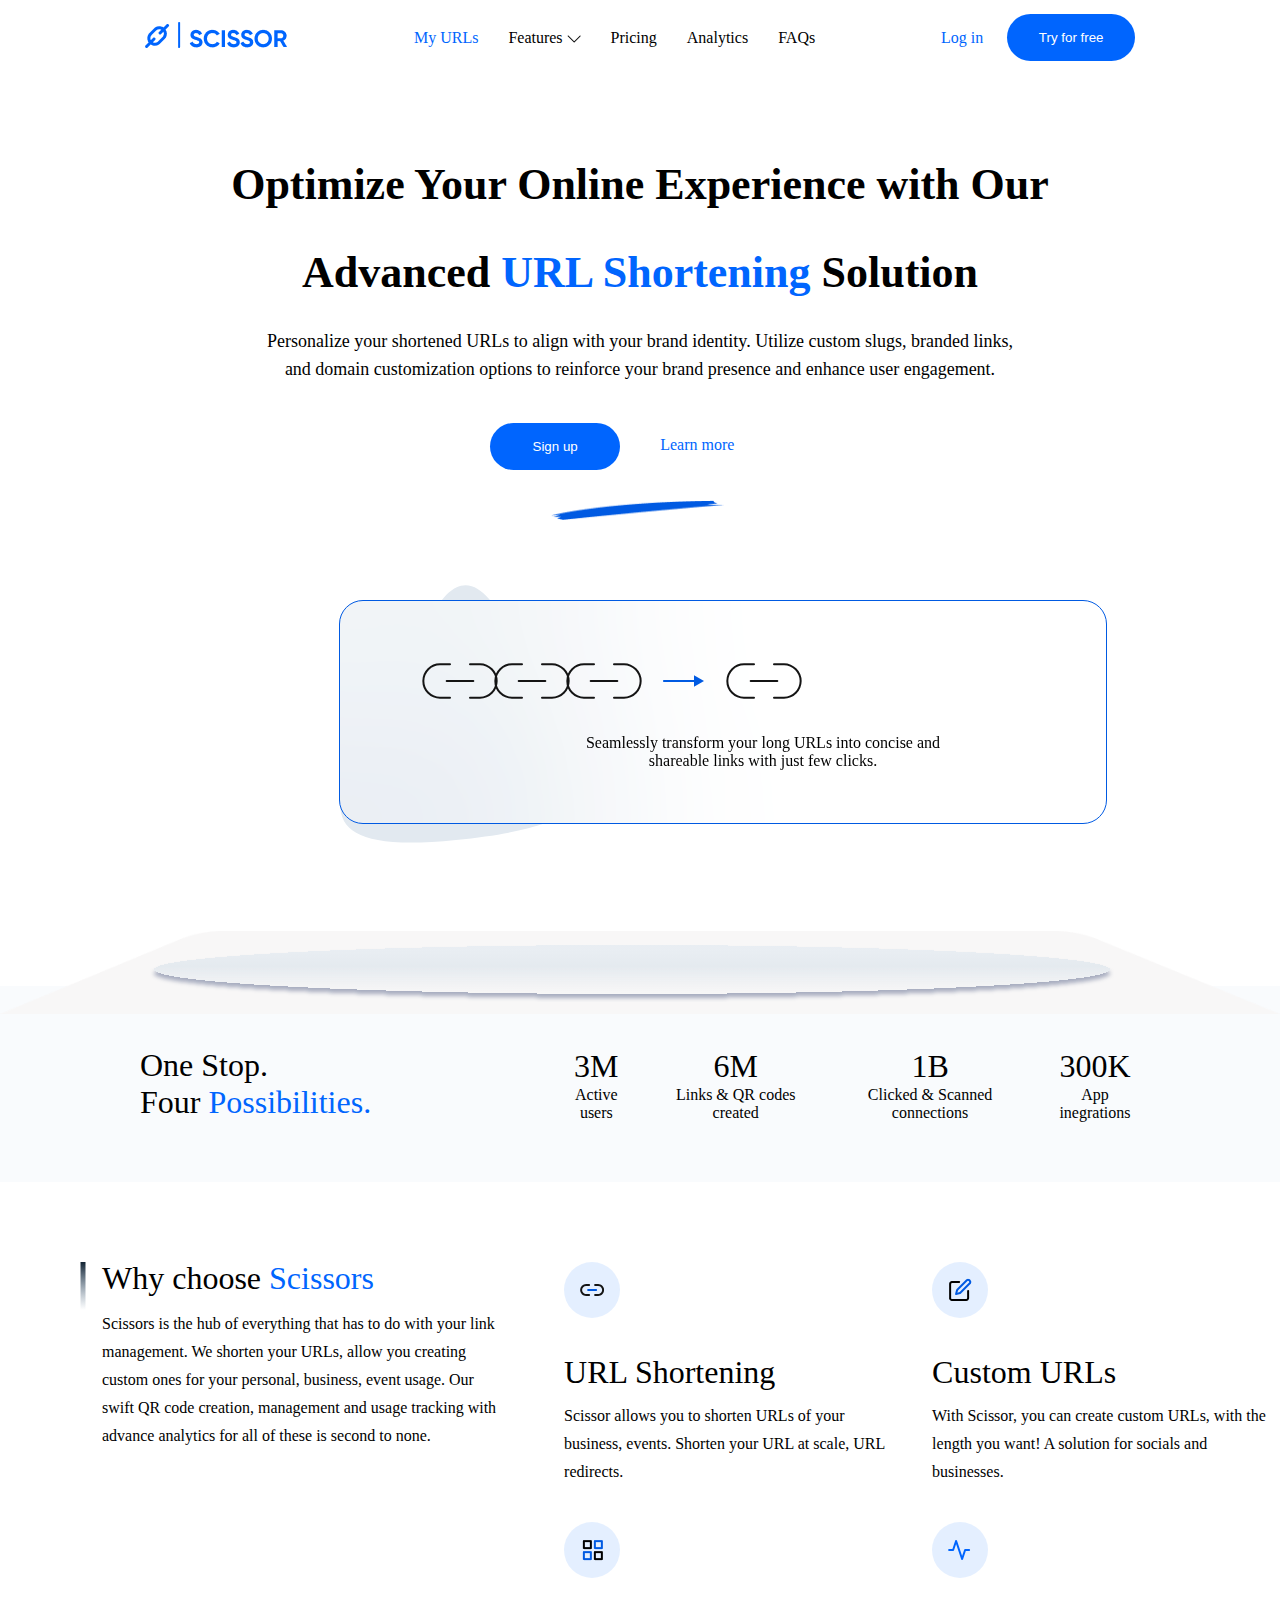
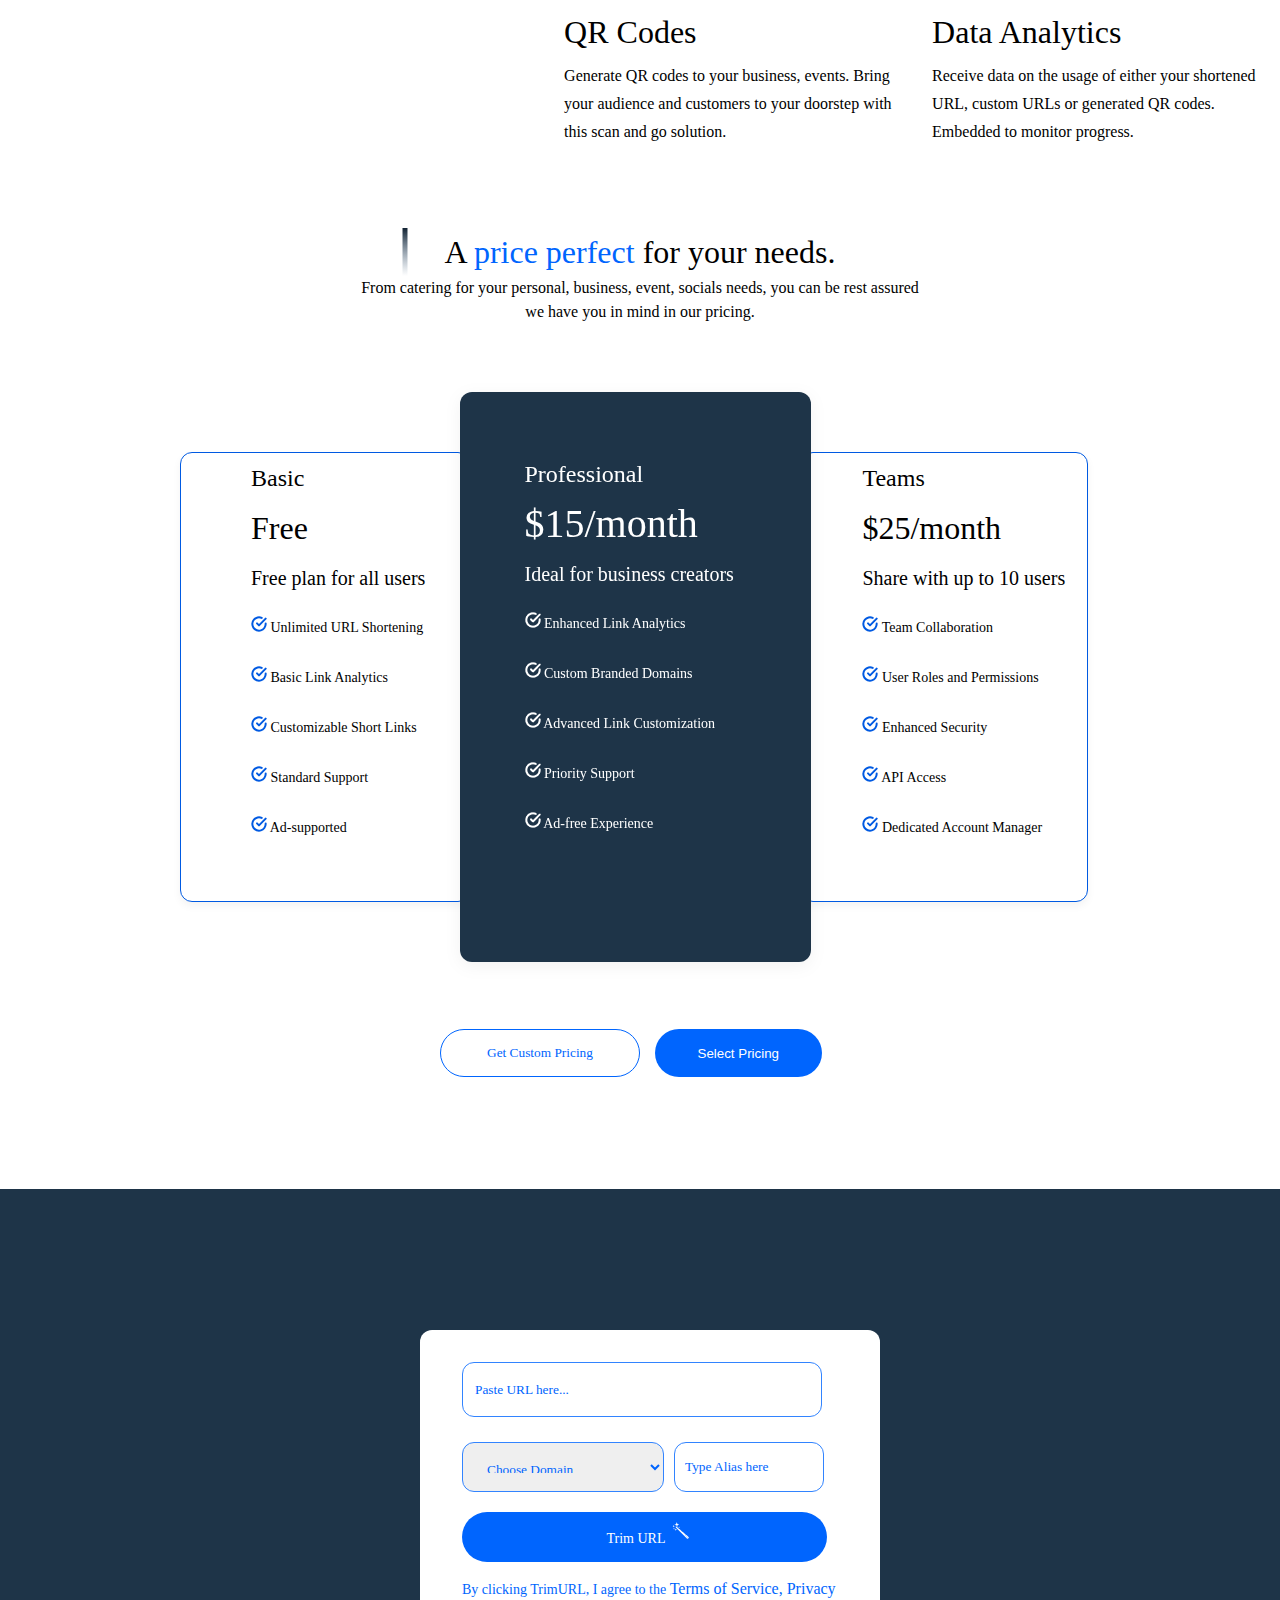
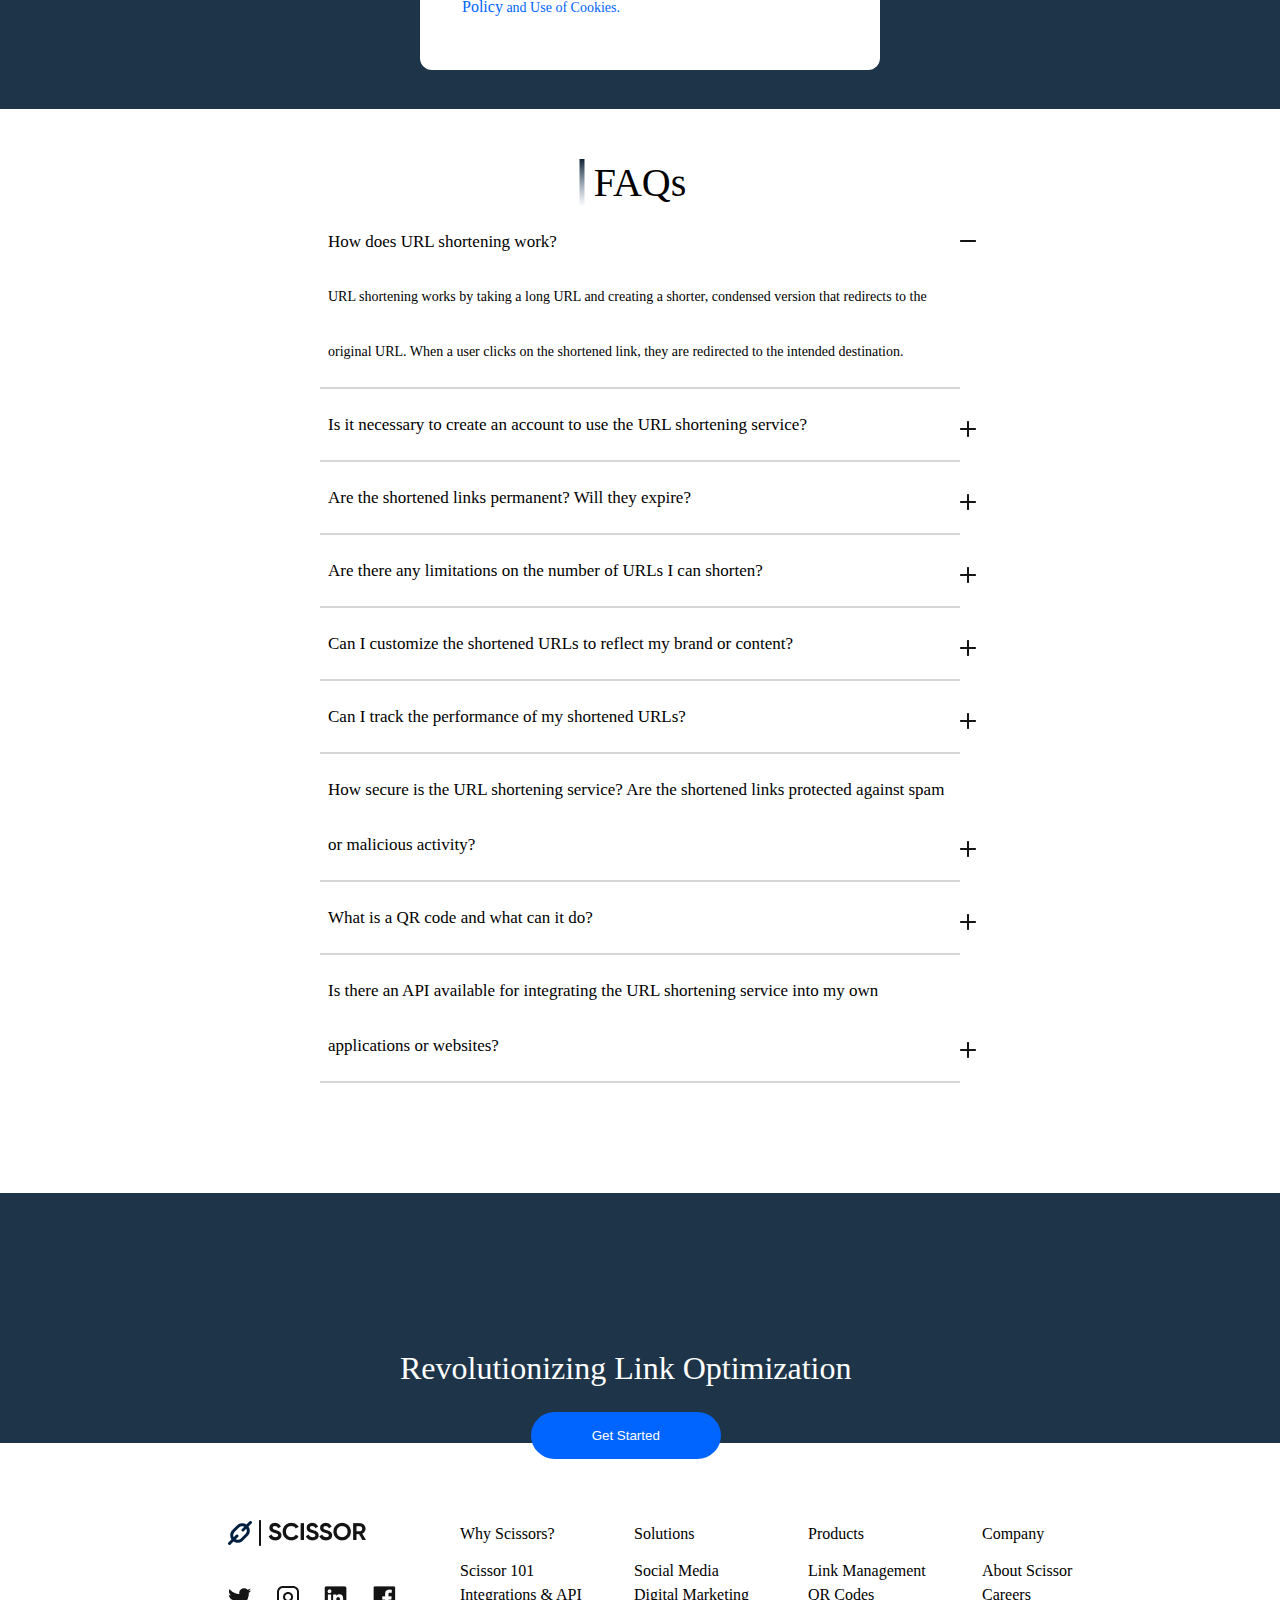
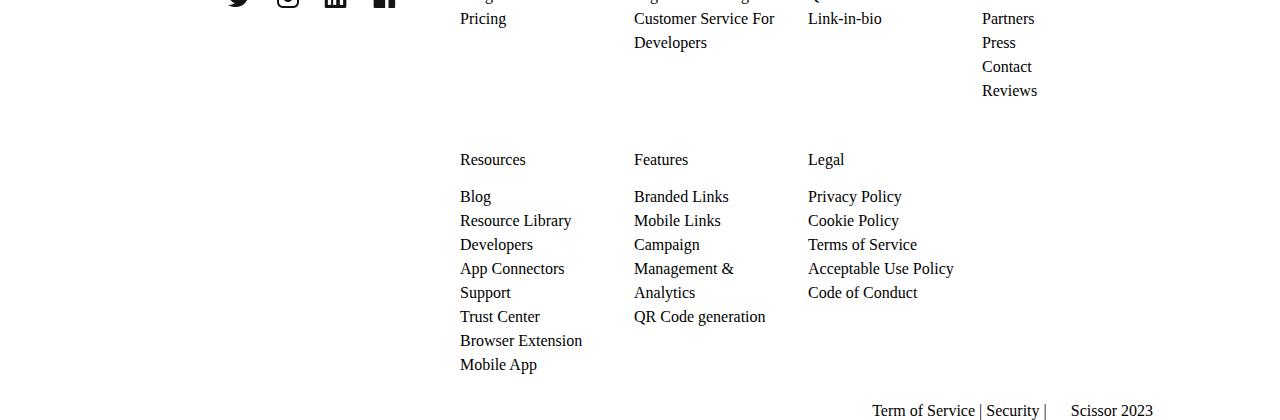
<file: index.html>
<!DOCTYPE html>
<html>
    <head>
        <meta name="viewport" content="width=device-width, initial-scale=1">
        <title>Assignment</title>
        <link rel="stylesheet" href="index.css"/>
        <link href="https://fonts.cdnfonts.com/css/gilroy-Bold" rel="stylesheet">
        <link href="https://fonts.cdnfonts.com/css/gilroy-Medium" rel="stylesheet">
        <link href="https://fonts.cdnfonts.com/css/gilroy-SemiBold" rel="stylesheet">
    </head>
    <body>
        <header>
            <nav class="nav">
                <h1><img src="./Images/Vector.png"> <img src="./Images/Vector 2.png"> <img src="./Images/SCISSOR.png"></h1>
                <ul>
                <li><a href="#" class="link">My URLs</a></li>
                <li>Features <img src="./Images/Vector (1).png"/></li>
                <li>Pricing</li>
                <li>Analytics</li>
                <li>FAQs</li>
            </ul>
            <div class="log">
                <a  href="#" class="link">Log in</a>
                <button class="click">Try for free</button>
            </div>
            </nav>
            <h1 class="head">
                Optimize Your Online Experience with Our Advanced <span class="url">URL Shortening </span> 
                Solution 
            </h1>
            <img src="./Images/Vector 3.png" class="stroke">
            <p class="pgh">
                Personalize your shortened URLs to align with your brand identity. Utilize custom slugs, branded links, 
                and domain customization options to reinforce your brand presence and enhance user engagement.
            </p>
            <div class="join">
                <button class="sign">Sign up</button>
                <a href="#" class="learn">Learn more</a>
            </div>
                    <div  class="tri">
                        <img src="./Images/Vector 2.svg">
                    </div>
                    <div class="frame">
                    <div class="string">
                    <img src="./Images/Frame 1000001716.svg"/>
                    </div>
                    <p class="inbox">Seamlessly transform your long URLs into concise and shareable links with just few clicks.</p>
                </div>
                    <img src="./Images/Rectangle 9.png" class="rec">
                    <img src="./Images/Ellipse 1.svg" class="eli">
                    
        </header>
        <div class="line">
            <p class="one">
                One Stop.</br> Four <span class="url">Possibilities.</span>
            </p>
            <ul>
                <li><span  class="list">3M</span></br><span class="active">Active users</span></li>
                <li><span  class="list">6M</span></br><span class="active">Links & QR codes created</span></li>
                <li><span  class="list">1B</span></br><span class="active">Clicked & Scanned connections</span></li>
                <li><span  class="list">300K</span></br><span class="active">App inegrations</span></li>
            </ul>
        </div>
        <div class="choose">
            <div class="scissors">
                <img src="./Images/Line 70.svg"> 
                <div>
                    <p class="why"> Why choose <span class="url">Scissors</span></p>
                    <p class="usage">Scissors is the hub of everything that has to do with your link management. 
                        We shorten your URLs, allow you creating custom ones for your personal, business, event usage.
                        Our swift QR code creation, management and usage tracking with advance analytics for all of these is second to none.
                    </p>
                </div>
            </div>
            <div class="cover">
                <div class="first">
                    <div>
                        <div class="icon">
                        <img src="./Images/link-2.svg">
                       </div>
                        <p class="short">URL Shortening</p>
                        <p class="usage">Scissor allows you to shorten URLs of your business, events. Shorten your URL at scale, URL redirects.</p>
                    </div>
                    <div>
                        <div class="icon">
                        <img src="./Images/edit.png">
                        </div>
                        <p class="short">Custom URLs</p>
                        <p class="usage">With Scissor, you can create custom URLs, with the length you want! 
                            A solution for socials and businesses.</p>
                    </div>
                </div>
                <div class="second">
                    <div>
                        <div class="icon">
                        <img src="./Images/grid.png">
                        </div>
                        <p class="short">QR Codes</p>
                        <p class="usage">Generate QR codes to your business, events. Bring your audience and customers 
                            to your doorstep with this scan and go solution.</p>
                    </div>
                    <div>
                        <div class="icon">
                        <img src="./Images/activity.svg">
                        </div>
                        <p class="short">Data Analytics</p>
                        <p class="usage">Receive data on the usage of either your shortened URL,
                             custom URLs or generated QR codes. Embedded to monitor progress.</p>
                    </div>
            </div>
        </div>
        </div>
        <div class="perfect">
        <img src="./Images/Line 70.svg">
        <p class="price">A <span class="url">price perfect</span> for your needs.</p>
        <p class="personal">From catering for your personal, business, event, socials needs, you can be rest assured we have you in mind in our pricing.</p>
    </div>
    <div class="card">
        <div class="card1">
            <p class="basic">Basic</p>
            <p class="free">Free</p>
            <p class="plan">Free plan for all users</p>
            <img src="./Images/check-circle.svg"> Unlimited URL Shortening<br>
            <img src="./Images/check-circle.svg"> Basic Link Analytics<br>
            <img src="./Images/check-circle.svg"> Customizable Short Links<br>
            <img src="./Images/check-circle.svg"> Standard Support<br>
            <img src="./Images/check-circle.svg"> Ad-supported
        </div>
        <div class="card2">
            <p class="prof">Professional</p>
            <p class="doll">$15/month</p>
            <p class="ideal">Ideal for business creators</p>
            <div class="ecap">
            <img src="./Images/check-circle (1).png"> Enhanced Link Analytics<br>
            <img src="./Images/check-circle (1).png"> Custom Branded Domains<br>
            <img src="./Images/check-circle (1).png"> Advanced Link Customization<br>
            <img src="./Images/check-circle (1).png"> Priority Support<br>
            <img src="./Images/check-circle (1).png"> Ad-free Experience<br>
        </div>
      </div>
        <div class="card3">
            <p class="basic">Teams</p>
            <p class="free">$25/month</p>
            <p class="plan">Share with up to 10 users</p>
            <img src="./Images/check-circle.svg"> Team Collaboration<br>
            <img src="./Images/check-circle.svg"> User Roles and Permissions<br>
            <img src="./Images/check-circle.svg"> Enhanced Security<br>
            <img src="./Images/check-circle.svg"> API Access<br>
            <img src="./Images/check-circle.svg"> Dedicated Account Manager<br>
        </div>
    </div>
    <div class="pricing">
        <button class="custom">Get Custom Pricing</button>
        <button class="sign">Select Pricing</a>
    </div>
    <div class="form">
        <form class="input">
            <input type="text" class="paste" placeholder="Paste URL here...">
            <div class="dom">
                    <select class="domain">
                      <option>Choose Domain</option>
                    </select>
                    <input type="text" placeholder="Type Alias here" class="alias">
            </div>
            <button class="button">Trim URL <img src="./Images/magic wand.png"></button>
            <p class="trim">By clicking TrimURL, I agree to the  <span style="font-size: 16px;">Terms of Service, Privacy Policy</span> and Use of Cookies.</p>
        </form>
    </div>
        <div class="accordion">
        <img src="./Images/Line 70.svg">
        <p class="faq">FAQs</p>
            <div class="accordion-header">
            <div>How does URL shortening work? <img src="./Images/minus.png" class="minus"></div>
            <div class="accordion-body">
                    URL shortening works by taking a long URL and creating a shorter, condensed version that redirects to the original URL. 
                    When a user clicks on the shortened link, they are redirected to the intended destination.
            </div>
        </div>
        <div class="accordion-header">
                <div><p>Is it necessary to create an account to use the URL shortening service?</p><img src="./Images/plus.png" class="plus"></div>
                </div>
                <div class="accordion-header">
                <div><p>Are the shortened links permanent? Will they expire?</p><img src="./Images/plus.png" class="plus"></div>
                </div>
                <div class="accordion-header">
                <div><p>Are there any limitations on the number of URLs I can shorten?</p><img src="./Images/plus.png" class="plus"></div>
                </div>
                <div class="accordion-header">
                <div><p>Can I customize the shortened URLs to reflect my brand or content?</p><img src="./Images/plus.png" class="plus"></div>
                </div>
                <div class="accordion-header">
                <div><p>Can I track the performance of my shortened URLs?</p><img src="./Images/plus.png" class="plus"></div>
                </div>
                <div class="accordion-header">
                <div><p>How secure is the URL shortening service? Are the shortened links protected against spam or malicious activity?</p><img src="./Images/plus.png" class="plus"></div>
                </div>
                <div class="accordion-header">
                <div><p>What is a QR code and what can it do?</p><img src="./Images/plus.png" class="plus"></div>
                </div>
                <div class="accordion-header">
                <div><p>Is there an API available for integrating the URL shortening service into my own applications or websites?</p><img src="./Images/plus.png" class="plus"></div>
               </div>
        </div>
        <div class="rev">
            <div class="rlo">
            <p class="opt">Revolutionizing Link Optimization</p>
            <button class="get">Get Started</button>
        </div>
    </div>
    <footer>
        <div class="footer">
        <div class="sci">
        <img src="./Images/Logo.png">
        <img src="./Images/socials.png">
        </div>
        <div class="end">
            <div class="top">
        <div>
            <span class="question">Why Scissors?</span>
            <div class="int">
                Scissor 101</br>
                Integrations & API</br>
                Pricing
            </div>
        </div>
        <div>
            <span class="question">Solutions</span>
            <div class="int">
                Social Media</br>
                Digital Marketing</br>
                Customer Service
                For Developers
            </div>
        </div>
        <div>
            <span class="question">Products</span>
            <div class="int">
                Link Management</br>
                QR Codes</br>
                Link-in-bio
            </div>
        </div>
        <div>
            <span class="question">Company</span>
            <div class="int">
                About Scissor</br>
                Careers</br>
                Partners</br>
                Press</br>
                Contact</br>
                Reviews
            </div>
        </div>
    </div>


        <div class="bottom">
        <div>
            <span class="question">Resources</span>
            <div class="int">
                Blog</br>
                Resource Library</br>
                Developers</br>
                App Connectors</br>
                Support</br>
                Trust Center</br>
                Browser Extension</br>
                Mobile App</br>
            </div>
        </div>
        <div>
            <span class="question">Features</span>
            <div class="int">
                Branded Links</br>
                Mobile Links</br>
                Campaign</br>
                Management &</br>
                Analytics</br>
                QR Code generation
            </div>    
        </div>
        <div>
            <span class="question">Legal</span>
            <div class="int">
                Privacy Policy</br>
                Cookie Policy</br>
                Terms of Service</br>
                Acceptable Use Policy</br>
                Code of Conduct
            </div>
        </div>
        </div>
        </div>
        </div>
        <p class="terms">Term of Service | Security | <span class="serv">Scissor 2023</span></p>
    </footer>
    </body>
</html>
</file>
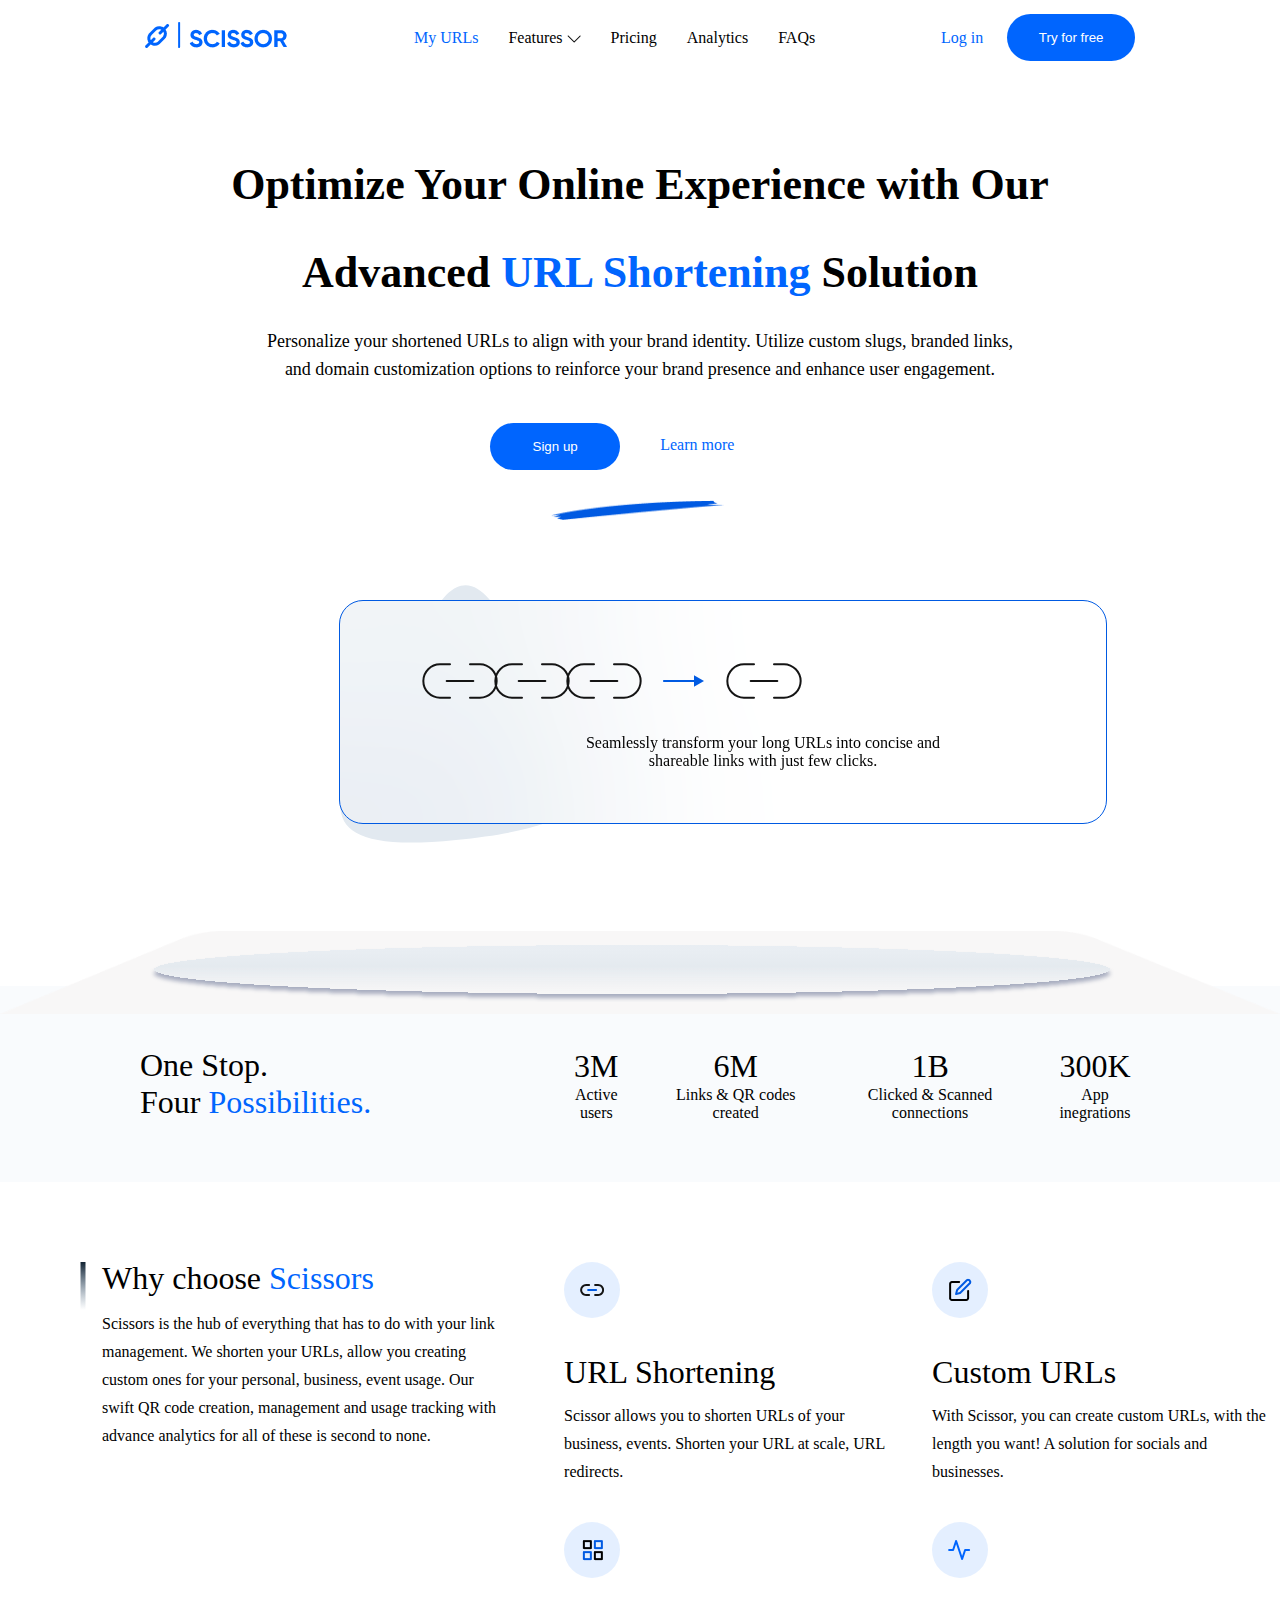
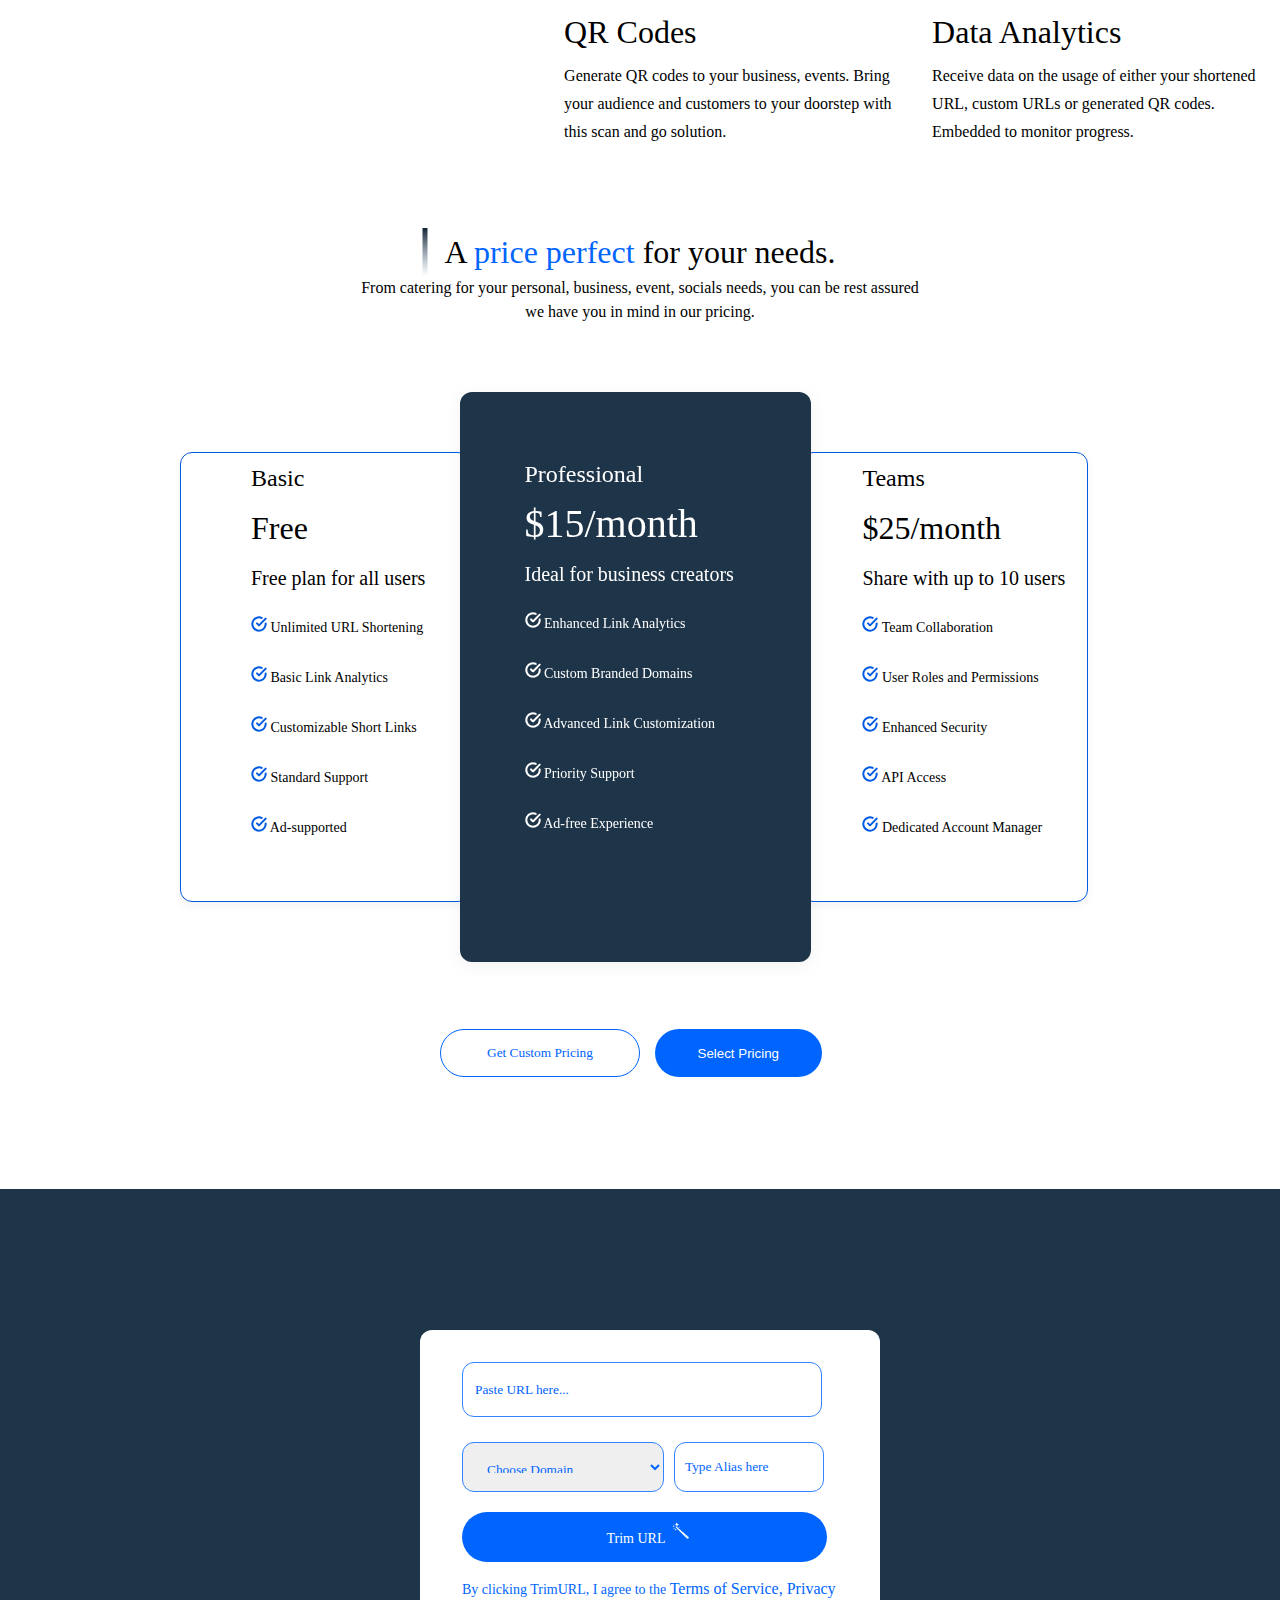
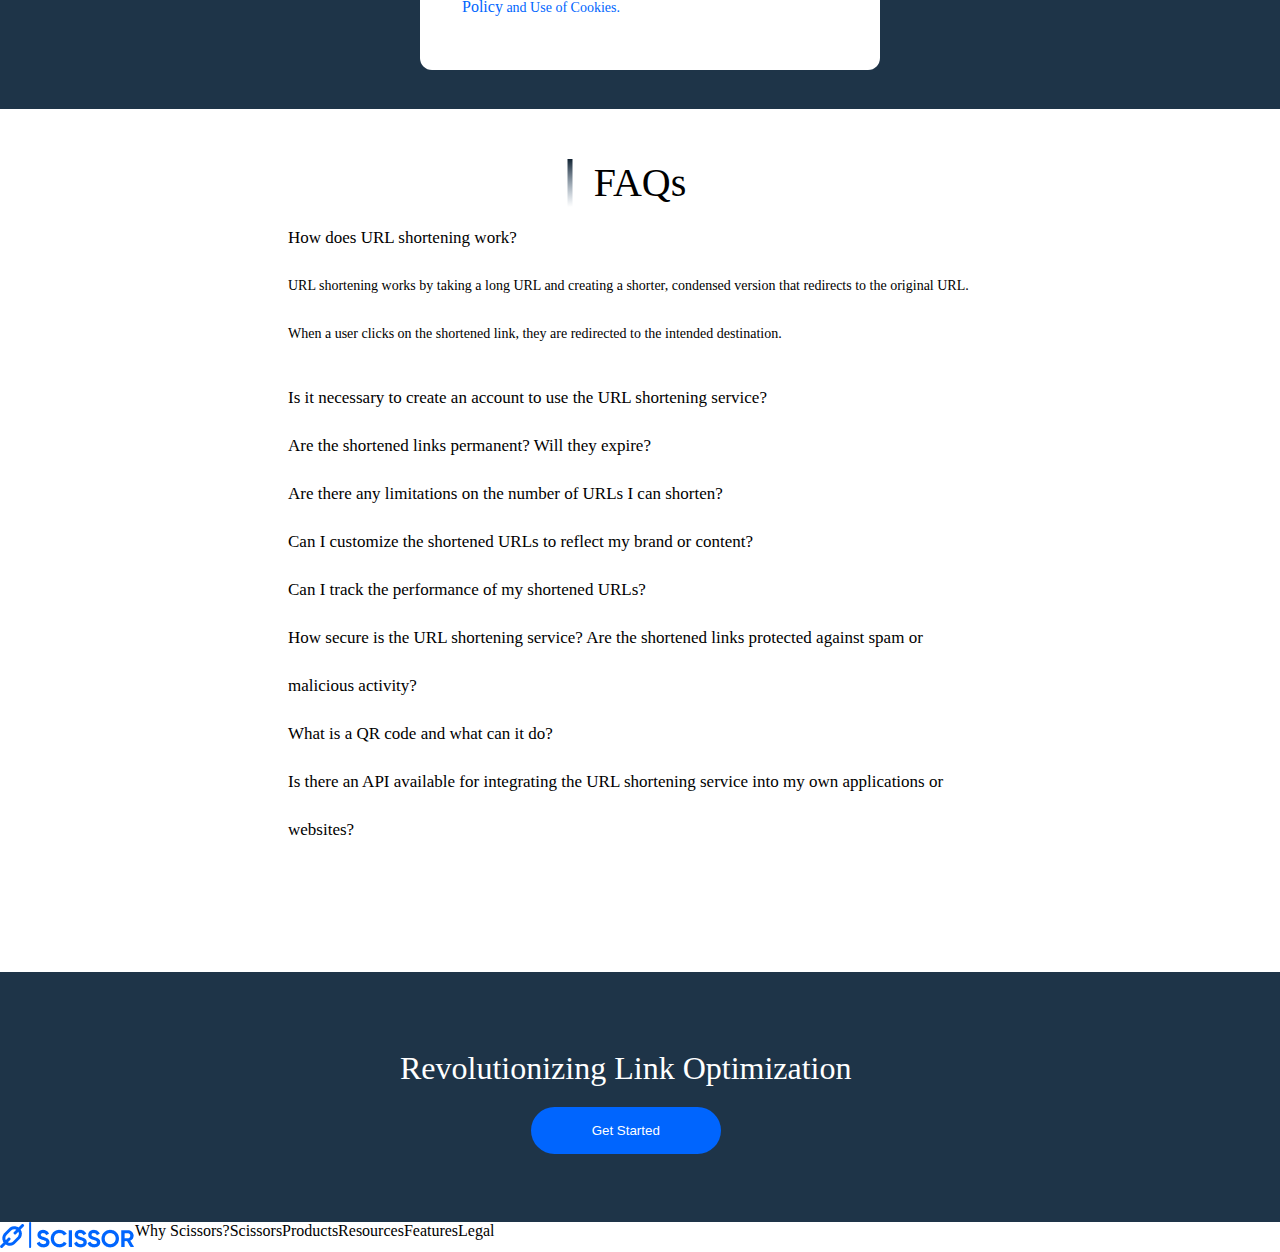
<file: test.html>
<!DOCTYPE html>
<html>
    <head>
        <meta name="viewport" content="width=device-width, initial-scale=1">
        <title>Assignment</title>
        <link rel="stylesheet" href="test.css"/>
    </head>
    <body>
        <header>
            <nav class="nav">
                <h1><img src="./Images/Vector.png"> <img src="./Images/Vector 2.png"> <img src="./Images/SCISSOR.png"></h1>
                <ul>
                <li><a href="#" class="link">My URLs</a></li>
                <li>Features <img src="./Images/Vector (1).png"/></li>
                <li>Pricing</li>
                <li>Analytics</li>
                <li>FAQs</li>
            </ul>
            <div class="log">
                <a  href="#" class="link">Log in</a>
                <button class="click">Try for free</button>
            </div>
            </nav>
            <h1 class="head">
                Optimize Your Online Experience with Our Advanced <span class="url">URL Shortening </span> 
                Solution 
            </h1>
            <img src="./Images/Vector 3.png" class="stroke">
            <p class="pgh">
                Personalize your shortened URLs to align with your brand identity. Utilize custom slugs, branded links, 
                and domain customization options to reinforce your brand presence and enhance user engagement.
            </p>
            <div class="join">
                <button class="sign">Sign up</button>
                <a href="#" class="learn">Learn more</a>
            </div>
                    <div  class="tri">
                        <img src="./Images/Vector 2.svg">
                    </div>
                    <div class="frame">
                    <div class="string">
                    <img src="./Images/Frame 1000001716.svg"/>
                    </div>
                    <p class="inbox">Seamlessly transform your long URLs into concise and shareable links with just few clicks.</p>
                </div>
                    <img src="./Images/Rectangle 9.png" class="rec">
                    <img src="./Images/Ellipse 1.svg" class="eli">
                    
        </header>
        <div class="line">
            <p class="one">
                One Stop.</br> Four <span class="url">Possibilities.</span>
            </p>
            <ul>
                <li><span  class="list">3M</span></br><span class="active">Active users</span></li>
                <li><span  class="list">6M</span></br><span class="active">Links & QR codes created</span></li>
                <li><span  class="list">1B</span></br><span class="active">Clicked & Scanned connections</span></li>
                <li><span  class="list">300K</span></br><span class="active">App inegrations</span></li>
            </ul>
        </div>
        <div class="choose">
            <div class="scissors">
                <img src="./Images/Line 70.svg"> 
                <div>
                    <p class="why"> Why choose <span class="url">Scissors</span></p>
                    <p class="usage">Scissors is the hub of everything that has to do with your link management. 
                        We shorten your URLs, allow you creating custom ones for your personal, business, event usage.
                        Our swift QR code creation, management and usage tracking with advance analytics for all of these is second to none.
                    </p>
                </div>
            </div>
            <div class="cover">
                <div class="first">
                    <div>
                        <div class="icon">
                        <img src="./Images/link-2.svg">
                       </div>
                        <p class="short">URL Shortening</p>
                        <p class="usage">Scissor allows you to shorten URLs of your business, events. Shorten your URL at scale, URL redirects.</p>
                    </div>
                    <div>
                        <div class="icon">
                        <img src="./Images/edit.png">
                        </div>
                        <p class="short">Custom URLs</p>
                        <p class="usage">With Scissor, you can create custom URLs, with the length you want! 
                            A solution for socials and businesses.</p>
                    </div>
                </div>
                <div class="second">
                    <div>
                        <div class="icon">
                        <img src="./Images/grid.png">
                        </div>
                        <p class="short">QR Codes</p>
                        <p class="usage">Generate QR codes to your business, events. Bring your audience and customers 
                            to your doorstep with this scan and go solution.</p>
                    </div>
                    <div>
                        <div class="icon">
                        <img src="./Images/activity.svg">
                        </div>
                        <p class="short">Data Analytics</p>
                        <p class="usage">Receive data on the usage of either your shortened URL,
                             custom URLs or generated QR codes. Embedded to monitor progress.</p>
                    </div>
            </div>
        </div>
        </div>
        <div class="perfect">
        <img src="./Images/Line 70.svg">
        <p class="price">A <span class="url">price perfect</span> for your needs.</p>
        <p class="personal">From catering for your personal, business, event, socials needs, you can be rest assured we have you in mind in our pricing.</p>
    </div>
    <div class="card">
        <div class="card1">
            <p class="basic">Basic</p>
            <p class="free">Free</p>
            <p class="plan">Free plan for all users</p>
            <img src="./Images/check-circle.svg"> Unlimited URL Shortening<br>
            <img src="./Images/check-circle.svg"> Basic Link Analytics<br>
            <img src="./Images/check-circle.svg"> Customizable Short Links<br>
            <img src="./Images/check-circle.svg"> Standard Support<br>
            <img src="./Images/check-circle.svg"> Ad-supported
        </div>
        <div class="card2">
            <p class="prof">Professional</p>
            <p class="doll">$15/month</p>
            <p class="ideal">Ideal for business creators</p>
            <div class="ecap">
            <img src="./Images/check-circle (1).png"> Enhanced Link Analytics<br>
            <img src="./Images/check-circle (1).png"> Custom Branded Domains<br>
            <img src="./Images/check-circle (1).png"> Advanced Link Customization<br>
            <img src="./Images/check-circle (1).png"> Priority Support<br>
            <img src="./Images/check-circle (1).png"> Ad-free Experience<br>
        </div>
      </div>
        <div class="card3">
            <p class="basic">Teams</p>
            <p class="free">$25/month</p>
            <p class="plan">Share with up to 10 users</p>
            <img src="./Images/check-circle.svg"> Team Collaboration<br>
            <img src="./Images/check-circle.svg"> User Roles and Permissions<br>
            <img src="./Images/check-circle.svg"> Enhanced Security<br>
            <img src="./Images/check-circle.svg"> API Access<br>
            <img src="./Images/check-circle.svg"> Dedicated Account Manager<br>
        </div>
    </div>
    <div class="pricing">
        <button class="custom">Get Custom Pricing</button>
        <button class="sign">Select Pricing</a>
    </div>
    <div class="form">
        <form class="input">
            <input type="text" class="paste" placeholder="Paste URL here...">
            <div class="dom">
                    <select class="domain">
                      <option>Choose Domain</option>
                    </select>
                    <input type="text" placeholder="Type Alias here" class="alias">
            </div>
            <button class="button">Trim URL <img src="./Images/magic wand.png"></button>
            <p class="trim">By clicking TrimURL, I agree to the  <span style="font-size: 16px;">Terms of Service, Privacy Policy</span> and Use of Cookies.</p>
        </form>
    </div>
        <div class="accordion">
        <img src="./Images/Line 70.svg">
        <p class="faq">FAQs</p>
            <div class="accordion-header">
                How does URL shortening work?
            <div class="accordion-body">
                    URL shortening works by taking a long URL and creating a shorter, condensed version that redirects to the original URL. 
                    When a user clicks on the shortened link, they are redirected to the intended destination.
            </div>
        </div>
        <div class="accordion-header">
               <p>Is it necessary to create an account to use the URL shortening service?</p>
               <p>Are the shortened links permanent? Will they expire?</p>
                <p>Are there any limitations on the number of URLs I can shorten?</p>
                <p>Can I customize the shortened URLs to reflect my brand or content?</p>
                <p>Can I track the performance of my shortened URLs?</p>
                <p>How secure is the URL shortening service? Are the shortened links protected against spam or malicious activity?</p>
                <p>What is a QR code and what can it do?</p>
                <p>Is there an API available for integrating the URL shortening service into my own applications or websites?</p>
            </div>
        </div>
        <div class="rev">
            <div class="rlo">
            <p class="opt">Revolutionizing Link Optimization</p>
            <button class="get">Get Started</button>
        </div>
    </div>
    <footer>
        <div class="footer">
        <div class="sci">
        <img src="./Images/Vector.png"> <img src="./Images/Vector 2.png"> <img src="./Images/SCISSOR.png">
        </div>
        <p>
            <span class="question">Why Scissors?</span>
        </p>
        <p>
            Scissors
        </p>
        <p>
            Products
        </p>
        <p>
            Resources
        </p>
        <p>
            Features
        </p>
        <p>
            Legal
        </p>
    </div>
    </footer>
    </body>
</html>
</file>
<file: index.css>
@import url("https://fonts.cdnfonts.com/css/Gilroy-Bold");
@import url("https://fonts.cdnfonts.com/css/Gilroy-Medium");
@import url("https://fonts.cdnfonts.com/css/Gilroy-SemiBold");
*{
    text-decoration: none;
    padding: 0;
    margin: 0;
    box-sizing: border-box;
}
header{
    padding: 14px 145px ;
}
.nav{
    display: flex;
    justify-content: space-between;
    align-items: center;
    font-family: 'Gilroy-Medium';
}
ul{
    gap: 30px;
    display: flex;
}
li{
    text-align: center;
    list-style: none;
}
.drop{
    width: 17px;
}
.log{
    display: flex;
    gap: 24px;
    align-items: center;
}
.link{
    color: #0065FE
}
.click{
    background-color: #0065FE;
    padding: 16px 31.5px 16px 31.5px;
    color: white;
    border: 0;
    border-radius: 28px;
}
.head{
    text-align: center;
    line-height: 88px;
    margin: 20px;
    margin-top: 80px;
    font-size: 44px;
    font-family: 'Gilroy-Bold';
}
.url{
    color: #0065FE; 
}
.stroke{
    width: 173.63px;
    height: 19.91px;
    right: 555px;
    bottom: 380px;
    position: absolute;
}
.pgh{
     text-align: center;
    line-height: 28px;
    margin-left: 110px;
    margin-right: 110px;
    margin-top: -10px;
    font-size: 18px;
    font-family: 'Gilroy-Medium';
}
.join{
    text-align: center;
    float: left;
    margin-left: 345px;
    margin-top: 40px;
    justify-content: space-between;
    gap: 40px;
    display: flex;
}
.sign{
    background-color: #0065FE;
    padding: 16px 42.5px 16px 42.5px;
    color: white;
    border: 0;
    border-radius: 28px;
}
.learn{
    color: #0065FE;
    margin-top: 13px;
}
.frame{
    box-sizing: border-box;
    display: flex;
    flex-direction: column;
    justify-content: center;
    align-items: flex-start;
    padding-left: 80px;
    gap: 16px;
    position: absolute;
    right: 173px;
    width: 768px;
    height: 224px;
    top: 600px;
    background: rgba(254, 254, 254, 0.1);
    border: 0.5px solid #005AE2;
    backdrop-filter: blur(106px);
    border-radius: 24px;
}
.tri{
    position: absolute;
    left: 340px;
    top: 585px;
}
.string{
    position: absolute;
    top: 40px;
}
.inbox{
    margin-top: 80px;
    text-align: center;
    margin-left: 160px;
    margin-right: 160px;
    font-family: 'Gilroy-Medium'
}
.eli{
    position: absolute;
    left: 150px;
    top: 945px;
}
.rec{
    position: absolute;
    width: 1280px;
    left: 0px;
    top: 931px;
}
.line{
    display: flex;
    flex-direction: row;
    justify-content: center;
    align-items: center;
    margin-top: 589px;
    width: 1280px;
    padding: 60px 140px;
    gap: 120px;
    background: #F9FBFD; 
    font-family: 'Gilroy-Medium'
}
.one{
    gap: 10px;
    width: 337px;
    font-size: 32px;
    font-family: 'Gilroy-Bold';
}
.list{
    font-family: 'Gilroy-SemiBold';
    font-size: 32px;
    line-height: 40px;
}
.active{
    font-family: 'Gilroy-Medium';
    font-size: 16px;
}
.choose{
    display: flex;
    margin-left: 80px;
    margin-right: 80px;
    margin-top: 80px;
    gap: 86px;
}
.scissors{
    display: flex;
    gap: 16px;
    width: 398.1px;
    height: 256px;
}
.scissors>div{
    width: inherit;
    height: inherit;
}
.scissors>img{
    width: 10px;
    height: 48px;
}
.why{
    font-size: 32px;
    line-height: 32px;
    font-family: 'Gilroy-Bold';
    margin-bottom: 16px;
}
.cover{
    gap: 40px;
    display: flex;
    flex-direction: column;
}
.first{
    display: flex;
    gap: 28px;
    font-family: 'Gilroy-Medium';
}
.second{
    display: flex;
    gap: 28px;
    font-family: 'Gilroy-Medium'
}
.first>div, .second>div{
    width: 340px;
    height: 220px;
}
.usage{
    font-family: 'Gilroy-Medium';
    font-size: 16px;
    line-height: 28px;
    width: inherit;
}
.short{
    font-family: 'Gilroy-SemiBold';
    font-size: 32px;
    line-height: 28px;
    width: inherit;
    margin-bottom: 16px;
}
.icon{
    width: 56px;
    height: 56px;
    background: rgba(50, 132, 255, 0.13);
    border-radius: 100%;
    margin-bottom: 40px;
}
.icon>img{
    margin: 16px;
}
.perfect{
    text-align: center;
    gap: 8px;
    margin-top: 86px;
}
.price{
    font-family: 'Gilroy-Bold';
    font-size: 32px;
    line-height: 48px;
}
.personal{
    font-family: 'Gilroy-Medium';
    font-size: 16px;
    line-height: 24px;
    margin-left: 355px;
    margin-right: 355px;
}
.card{
    width: 1088px;
    height: 627px;
    margin-top: 68px;
    display: flex;
}
.card1{
    box-sizing: border-box;
    width: 379px;
    height: 450px;
    margin-left: 160px;
    padding-left: 70px;
    background: #FFFFFF;
    border: 0.4px solid #005AE2;
    box-shadow: 0px 4px 8px rgba(0, 0, 0, 0.05);
    border-radius: 12px;
    margin-top: 60px;
    line-height: 50px;
    font-family: 'Gilroy-Medium';
    font-size: 14px;
    transform: translate(20px);
}
.card2{
    width: 470px;
    height: 570px;
    left: calc(50% - 410px/2);
    background: linear-gradient(180deg, #1E3448 99.99%, rgba(30, 52, 72, 0) 100%);
    filter: drop-shadow(0px 4px 8px rgba(0, 0, 0, 0.05));
    border-radius: 12px;
    padding-left: 65px;
    line-height: 50px;
    font-family: 'Gilroy-Medium';
    font-size: 14px;
    transform: translate(10px);

}
.card3{
    box-sizing: border-box;
    width: 379px;
    height: 450px;
    padding-left: 60px;
    background: #FFFFFF;
    border: 0.4px solid #005AE2;
    box-shadow: 0px 4px 8px rgba(0, 0, 0, 0.05);
    border-radius: 12px;
    margin-top: 60px;
    line-height: 50px;
    font-family: 'Gilroy-Medium';
    font-size: 14px;
}
.basic{
    font-size: 24px;
    font-family: 'Gilroy-Medium';
}
.free{
    font-size: 32px;
    font-family: 'Gilroy-bold';
}
.plan{
    font-size: 20px;
    font-family: 'Gilroy-Medum';
}
.prof{
    color: white;
    font-size: 24px;
    font-family: 'Gilroy-Medium';
    margin-top: 57px;
}
.doll{
    color: white;
    font-family: 'Gilroy-Bold';
    font-size: 40px;
}
.ideal{
    color: white;
    font-size: 20px;
    font-family: 'Gilroy-Medum';
}
.ecap{
    color:white;
}
.pricing{
    text-align: center;
    float: left;
    margin-left: 440px;
    margin-top: 10px;
    justify-content: space-between;
    gap: 15px;
    display: flex;
}
.custom{
    border-radius: 100px;
    border: 1px solid var(--primary-300-base, #0065FE);
    width: 200px;
    height: 48px;
    padding: 12px 24px;
    justify-content: center;
    align-items: center;
    gap: 10px;
    color: var(--primary-300-base, #0065FE);
    font-family: 'Gilroy-Semibold';
    background-color: #FFFFFF;
}
.form{
    width: 1300px;
    height: 520px;
    margin-top: 170px;
    background: var(--linear-gradient, linear-gradient(180deg, #1E3448 99.99%, rgba(30, 52, 72, 0.00) 100%));
}
.input{
    border-radius: 12px;
    width: 460px;
    height: 340px;
    margin-left: 420px;
    padding: 42px;
    background: #FFF;
    position: absolute;
    top: 2930px;
}
.paste{
    width: 360px;
    height: 55px;
    padding: 8px 12px;
    justify-content: center;
    margin-top: -10px;
    gap: 10px;
    border-radius: 12px;
    border: 1px solid var(--primary-100, #3284FF);
    font-family: "Gilroy-Medium";
}
::placeholder {
    color: #0065FE;
    opacity: 1;
}
.dom{
    display: flex;

    margin-top: 25px;
    gap: 10px;
}
.domain{
    width: 202px;
    height: 50px;
    padding: 18px 20px;
    color: #0065FE;
    border-radius: 12px;
    border: 1px solid var(--primary-100, #3284FF);
    font-family: "Gilroy-Medium";
}
.alias{
    width: 150px;
    height: 50px;
    padding: 6px 10px;
    border-radius: 12px;
    border: 1px solid var(--primary-100, #3284FF);
    font-family: "Gilroy-Medium";
}
.button{
    background-color: #0065FE;
    color: white;
    margin-top: 20px;
    width: 365px;
    border-radius: 100px;
    border: 0px;
    font-size: 14px;
    font-family: 'Gilroy-SemiBold';
    line-height: 12px;
    padding: 6px 6px 17px 17px;
}
.trim{
    font-family: 'Gilroy-Medium';
    color: #0065FE;
    margin-top: 18px;
    font-size: 14px;
}
.perfect>img{
    width: 10px;
    height: 48px;
    display: flex;
    gap: 16px;
    margin-left: 400px;
    position: absolute;
}
.accordion{
    align-items: flex-start;
    margin-left: 320px;
    margin-right: 320px;
}
.faq{
    font-size: 40px;
    font-family: 'Gilroy-Bold';
    margin-top: 50px;
    text-align: center;
}
.accordion-header{
    font-size: 18px;
    font-family: 'Gilroy-Medium';
    line-height: 55px;
    padding: 8px;
    font-size: 17px;
    border-bottom: 2px solid #D6D6D6;
}
.accordion>img{
    width: 10px;
    height: 48px;
    display: flex;
    gap: 16px;
    margin-left: 257px;
    position: absolute;
}
.accordion-body{
    line-height: 55px;
    font-family: 'Gilroy-Medium';
    font-size: 14px;
}
.plus{
    position: absolute;
    right: 300px;
    line-height: 30px;
    margin-top: -35px;
}
.minus{
    position: absolute;
    right: 300px;
    margin-top: 15px;
}
.rev{
    width: 1300px;
    height: 250px;
    margin-top: 110px;
    background: var(--linear-gradient, linear-gradient(180deg, #1E3448 99.99%, rgba(30, 52, 72, 0.00) 100%));
}
.rlo{
    text-align: center;
    position: absolute;
    top: 4550px;
    left: 400px;
}
.opt{
    color: #FFFFFF;
    font-family: "Gilroy-Bold";
    font-size: 32px;
}
.get{
    background-color: #0065FE;
    padding: 16px 31.5px 16px 31.5px;
    color: white;
    border: 0;
    width: 190px;
    margin-top: 25px;
    border-radius: 28px;
}
.footer{
    margin-left: 220px;
    margin-right: 180px;
    gap: 50px;
}
.sci{
    flex-direction: column;
    display: inline-flex;
    align-items: flex-start;
    gap: 32px;
    margin-top: 70px;
}
.end{
    display: flex;
    flex-direction: column;
    align-items: flex-start;
    gap: 56px;
    margin-left: 240px;
    margin-right: 240px;
    line-height: 8px;
    margin-top: -100px;
}
.question{
    font-size: 16px;
    font-family: 'Gilroy-Bold';
    line-height: 50px;
}
.int{
    font-size: 16px;
    font-family: 'Gilroy-Medium';
    line-height: 24px;
    width: 150px;
    height: 120px;
}
.top{
    display: flex;
    gap: 24px;
    font-family: 'Gilroy-Medium';

}
.bottom{
    display: flex;
    gap: 24px;
    font-family: 'Gilroy-Medium';
}
.terms{
    font-family: 'Gilroy-Medium';
    text-align: right;
    margin-right: 127px;
    margin-top: 97px;
}
.serv{
    margin-left: 20px;
}
</file>
<file: test.css>
*{
    text-decoration: none;
    padding: 0;
    margin: 0;
    box-sizing: border-box;
}
header{
    padding: 14px 145px ;
}
.nav{
    display: flex;
    justify-content: space-between;
    align-items: center;
    font-family: 'Gilroy-Medium';
}
ul{
    gap: 30px;
    display: flex;
}
li{
    text-align: center;
    list-style: none;
}
.drop{
    width: 17px;
}
.log{
    display: flex;
    gap: 24px;
    align-items: center;
}
.link{
    color: #0065FE
}
.click{
    background-color: #0065FE;
    padding: 16px 31.5px 16px 31.5px;
    color: white;
    border: 0;
    border-radius: 28px;
}
.head{
    text-align: center;
    line-height: 88px;
    margin: 20px;
    margin-top: 80px;
    font-size: 44px;
    font-family: 'Gilroy-Bold';
}
.url{
    color: #0065FE; 
}
.stroke{
    width: 173.63px;
    height: 19.91px;
    right: 555px;
    bottom: 380px;
    position: absolute;
}
.pgh{
     text-align: center;
    line-height: 28px;
    margin-left: 110px;
    margin-right: 110px;
    margin-top: -10px;
    font-size: 18px;
    font-family: 'Gilroy-Medium';
}
.join{
    text-align: center;
    float: left;
    margin-left: 345px;
    margin-top: 40px;
    justify-content: space-between;
    gap: 40px;
    display: flex;
}
.sign{
    background-color: #0065FE;
    padding: 16px 42.5px 16px 42.5px;
    color: white;
    border: 0;
    border-radius: 28px;
}
.learn{
    color: #0065FE;
    margin-top: 13px;
}
.frame{
    box-sizing: border-box;
    display: flex;
    flex-direction: column;
    justify-content: center;
    align-items: flex-start;
    padding-left: 80px;
    gap: 16px;
    position: absolute;
    right: 173px;
    width: 768px;
    height: 224px;
    top: 600px;
    background: rgba(254, 254, 254, 0.1);
    border: 0.5px solid #005AE2;
    backdrop-filter: blur(106px);
    border-radius: 24px;
}
.tri{
    position: absolute;
    left: 340px;
    top: 585px;
}
.string{
    position: absolute;
    top: 40px;
}
.inbox{
    margin-top: 80px;
    text-align: center;
    margin-left: 160px;
    margin-right: 160px;
    font-family: 'Gilroy-Medium'
}
.eli{
    position: absolute;
    left: 150px;
    top: 945px;
}
.rec{
    position: absolute;
    width: 1280px;
    left: 0px;
    top: 931px;
}
.line{
    display: flex;
    flex-direction: row;
    justify-content: center;
    align-items: center;
    margin-top: 589px;
    width: 1280px;
    padding: 60px 140px;
    gap: 120px;
    background: #F9FBFD; 
    font-family: 'Gilroy-Medium'
}
.one{
    gap: 10px;
    width: 337px;
    font-size: 32px;
    font-family: 'Gilroy-Bold';
}
.list{
    font-family: 'Gilroy-SemiBold';
    font-size: 32px;
    line-height: 40px;
}
.active{
    font-family: 'Gilroy-Medium';
    font-size: 16px;
}
.choose{
    display: flex;
    margin-left: 80px;
    margin-right: 80px;
    margin-top: 80px;
    gap: 86px;
}
.scissors{
    display: flex;
    gap: 16px;
    width: 398.1px;
    height: 256px;
}
.scissors>div{
    width: inherit;
    height: inherit;
}
.scissors>img{
    width: 10px;
    height: 48px;
}
.why{
    font-size: 32px;
    line-height: 32px;
    font-family: 'Gilroy-Bold';
    margin-bottom: 16px;
}
.cover{
    gap: 40px;
    display: flex;
    flex-direction: column;
}
.first{
    display: flex;
    gap: 28px;
}
.second{
    display: flex;
    gap: 28px;
}
.first>div, .second>div{
    width: 340px;
    height: 220px;
}
.usage{
    font-family: 'Gilroy-Medium';
    font-size: 16px;
    line-height: 28px;
    width: inherit;
}
.short{
    font-family: 'Gilroy-SemiBold';
    font-size: 32px;
    line-height: 28px;
    width: inherit;
    margin-bottom: 16px;
}
.icon{
    width: 56px;
    height: 56px;
    background: rgba(50, 132, 255, 0.13);
    border-radius: 100%;
    margin-bottom: 40px;
}
.icon>img{
    margin: 16px;
}
.perfect{
    text-align: center;
    gap: 8px;
    margin-top: 86px;
}
.price{
    font-family: 'Gilroy-Bold';
    font-size: 32px;
    line-height: 48px;
}
.personal{
    font-family: 'Gilroy-Medium';
    font-size: 16px;
    line-height: 24px;
    margin-left: 355px;
    margin-right: 355px;
}
.card{
    width: 1088px;
    height: 627px;
    margin-top: 68px;
    display: flex;
}
.card1{
    box-sizing: border-box;
    width: 379px;
    height: 450px;
    margin-left: 160px;
    padding-left: 70px;
    background: #FFFFFF;
    border: 0.4px solid #005AE2;
    box-shadow: 0px 4px 8px rgba(0, 0, 0, 0.05);
    border-radius: 12px;
    margin-top: 60px;
    line-height: 50px;
    font-family: 'Gilroy-Medium';
    font-size: 14px;
    transform: translate(20px);
}
.card2{
    width: 470px;
    height: 570px;
    left: calc(50% - 410px/2);
    background: linear-gradient(180deg, #1E3448 99.99%, rgba(30, 52, 72, 0) 100%);
    filter: drop-shadow(0px 4px 8px rgba(0, 0, 0, 0.05));
    border-radius: 12px;
    padding-left: 65px;
    line-height: 50px;
    font-family: 'Gilroy-Medium';
    font-size: 14px;
    transform: translate(10px);

}
.card3{
    box-sizing: border-box;
    width: 379px;
    height: 450px;
    padding-left: 60px;
    background: #FFFFFF;
    border: 0.4px solid #005AE2;
    box-shadow: 0px 4px 8px rgba(0, 0, 0, 0.05);
    border-radius: 12px;
    margin-top: 60px;
    line-height: 50px;
    font-family: 'Gilroy-Medium';
    font-size: 14px;
}
.basic{
    font-size: 24px;
    font-family: 'Gilroy-Medium';
}
.free{
    font-size: 32px;
    font-family: 'Gilroy-bold';
}
.plan{
    font-size: 20px;
    font-family: 'Gilroy-Medum';
}
.prof{
    color: white;
    font-size: 24px;
    font-family: 'Gilroy-Medium';
    margin-top: 57px;
}
.doll{
    color: white;
    font-family: 'Gilroy-Bold';
    font-size: 40px;
}
.ideal{
    color: white;
    font-size: 20px;
    font-family: 'Gilroy-Medum';
}
.ecap{
    color:white;
}
.pricing{
    text-align: center;
    float: left;
    margin-left: 440px;
    margin-top: 10px;
    justify-content: space-between;
    gap: 15px;
    display: flex;
}
.custom{
    border-radius: 100px;
    border: 1px solid var(--primary-300-base, #0065FE);
    width: 200px;
    height: 48px;
    padding: 12px 24px;
    justify-content: center;
    align-items: center;
    gap: 10px;
    color: var(--primary-300-base, #0065FE);
    font-family: 'Gilroy-Semibold';
    background-color: #FFFFFF;
}
.form{
    width: 1300px;
    height: 520px;
    margin-top: 170px;
    background: var(--linear-gradient, linear-gradient(180deg, #1E3448 99.99%, rgba(30, 52, 72, 0.00) 100%));
}
.input{
    border-radius: 12px;
    width: 460px;
    height: 340px;
    margin-left: 420px;
    padding: 42px;
    background: #FFF;
    position: absolute;
    top: 2930px;
}
.paste{
    width: 360px;
    height: 55px;
    padding: 8px 12px;
    justify-content: center;
    margin-top: -10px;
    gap: 10px;
    border-radius: 12px;
    border: 1px solid var(--primary-100, #3284FF);
    font-family: "Gilroy-Medium";
}
::placeholder {
    color: #0065FE;
    opacity: 1;
}
.dom{
    display: flex;

    margin-top: 25px;
    gap: 10px;
}
.domain{
    width: 202px;
    height: 50px;
    padding: 18px 20px;
    color: #0065FE;
    border-radius: 12px;
    border: 1px solid var(--primary-100, #3284FF);
    font-family: "Gilroy-Medium";
}
.alias{
    width: 150px;
    height: 50px;
    padding: 6px 10px;
    border-radius: 12px;
    border: 1px solid var(--primary-100, #3284FF);
    font-family: "Gilroy-Medium";
}
.button{
    background-color: #0065FE;
    color: white;
    margin-top: 20px;
    width: 365px;
    border-radius: 100px;
    border: 0px;
    font-size: 14px;
    font-family: 'Gilroy-SemiBold';
    line-height: 12px;
    padding: 6px 6px 17px 17px;
}
.trim{
    font-family: 'Gilroy-Medium';
    color: #0065FE;
    margin-top: 18px;
    font-size: 14px;
}
.perfect>img{
    width: 10px;
    height: 48px;
    display: flex;
    gap: 16px;
    margin-left: 420px;
    position: absolute;
}
.accordion{
    align-items: flex-start;
    margin-left: 280px;
    margin-right: 280px;
}
.faq{
    font-size: 40px;
    font-family: 'Gilroy-Bold';
    margin-top: 50px;
    text-align: center;
}
.accordion-header{
    font-size: 18px;
    font-family: 'Gilroy-Medium';
    line-height: 48px;
    padding: 8px;
    font-size: 17px;
}
.accordion>img{
    width: 10px;
    height: 48px;
    display: flex;
    gap: 16px;
    margin-left: 285px;
    position: absolute;
}
.accordion-body{
    line-height: 48px;
    font-family: 'Gilroy-Medium';
    font-size: 14px;
}
.rev{
    width: 1300px;
    height: 250px;
    margin-top: 110px;
    background: var(--linear-gradient, linear-gradient(180deg, #1E3448 99.99%, rgba(30, 52, 72, 0.00) 100%));
}
.rlo{
    text-align: center;
    position: absolute;
    top: 4250px;
    left: 400px;
}
.opt{
    color: #FFFFFF;
    font-family: "Gilroy-Bold";
    font-size: 32px;
}
.get{
    background-color: #0065FE;
    padding: 16px 31.5px 16px 31.5px;
    color: white;
    border: 0;
    width: 190px;
    margin-top: 20px;
    border-radius: 28px;
}
.footer{
    display: flex;
}
</file>
